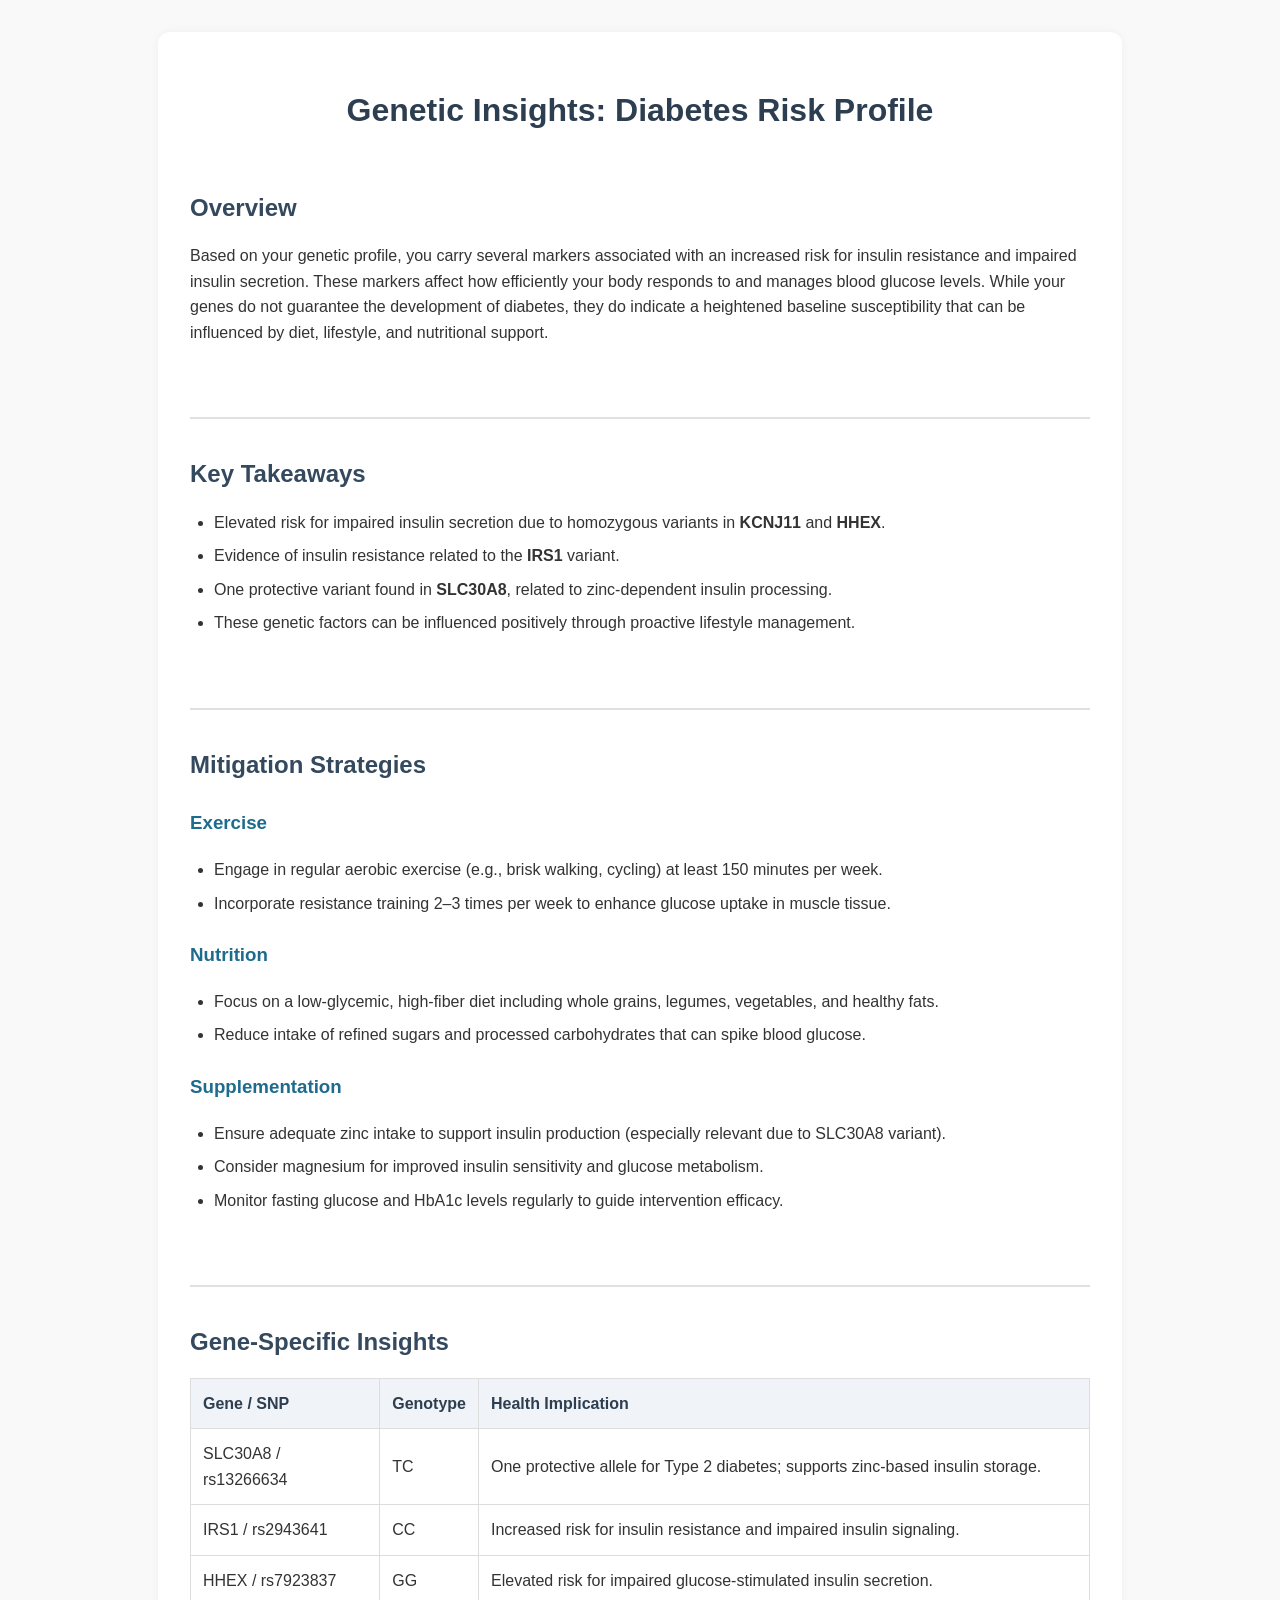
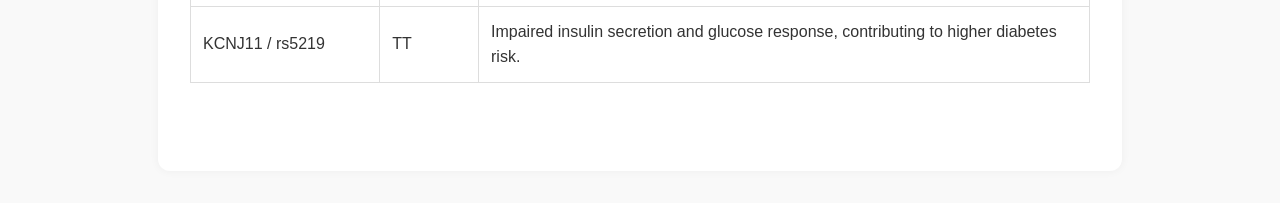
<file: genetic-reports/diabetes.html>
<!DOCTYPE html>
<html lang="en">
<head>
  <meta charset="UTF-8">
  <meta name="viewport" content="width=device-width, initial-scale=1.0">
  <title>Genetic Insights: Diabetes Risk</title>
  <link rel="stylesheet" href="styles.css">
</head>
<body>
  <div class="container">
    <h1>Genetic Insights: Diabetes Risk Profile</h1>

    <section class="section">
      <h2>Overview</h2>
      <p>
        Based on your genetic profile, you carry several markers associated with an increased risk for insulin resistance and impaired insulin secretion.
        These markers affect how efficiently your body responds to and manages blood glucose levels. While your genes do not guarantee the development of 
        diabetes, they do indicate a heightened baseline susceptibility that can be influenced by diet, lifestyle, and nutritional support.
      </p>
    </section>

    <section class="section">
      <h2>Key Takeaways</h2>
      <ul>
        <li>Elevated risk for impaired insulin secretion due to homozygous variants in <strong>KCNJ11</strong> and <strong>HHEX</strong>.</li>
        <li>Evidence of insulin resistance related to the <strong>IRS1</strong> variant.</li>
        <li>One protective variant found in <strong>SLC30A8</strong>, related to zinc-dependent insulin processing.</li>
        <li>These genetic factors can be influenced positively through proactive lifestyle management.</li>
      </ul>
    </section>

    <section class="section">
      <h2>Mitigation Strategies</h2>
      <div class="strategy-block">
        <h3>Exercise</h3>
        <ul>
          <li>Engage in regular aerobic exercise (e.g., brisk walking, cycling) at least 150 minutes per week.</li>
          <li>Incorporate resistance training 2–3 times per week to enhance glucose uptake in muscle tissue.</li>
        </ul>
      </div>
      <div class="strategy-block">
        <h3>Nutrition</h3>
        <ul>
          <li>Focus on a low-glycemic, high-fiber diet including whole grains, legumes, vegetables, and healthy fats.</li>
          <li>Reduce intake of refined sugars and processed carbohydrates that can spike blood glucose.</li>
        </ul>
      </div>
      <div class="strategy-block">
        <h3>Supplementation</h3>
        <ul>
          <li>Ensure adequate zinc intake to support insulin production (especially relevant due to SLC30A8 variant).</li>
          <li>Consider magnesium for improved insulin sensitivity and glucose metabolism.</li>
          <li>Monitor fasting glucose and HbA1c levels regularly to guide intervention efficacy.</li>
        </ul>
      </div>
    </section>

    <section class="section">
      <h2>Gene-Specific Insights</h2>
      <table>
        <thead>
          <tr>
            <th>Gene / SNP</th>
            <th>Genotype</th>
            <th>Health Implication</th>
          </tr>
        </thead>
        <tbody>
          <tr>
            <td>SLC30A8 / rs13266634</td>
            <td>TC</td>
            <td>One protective allele for Type 2 diabetes; supports zinc-based insulin storage.</td>
          </tr>
          <tr>
            <td>IRS1 / rs2943641</td>
            <td>CC</td>
            <td>Increased risk for insulin resistance and impaired insulin signaling.</td>
          </tr>
          <tr>
            <td>HHEX / rs7923837</td>
            <td>GG</td>
            <td>Elevated risk for impaired glucose-stimulated insulin secretion.</td>
          </tr>
          <tr>
            <td>KCNJ11 / rs5219</td>
            <td>TT</td>
            <td>Impaired insulin secretion and glucose response, contributing to higher diabetes risk.</td>
          </tr>
        </tbody>
      </table>
    </section>
  </div>
</body>
</html>
</file>
<file: genetic-reports/styles.css>
/* styles.css */

body {
  font-family: 'Segoe UI', Tahoma, Geneva, Verdana, sans-serif;
  margin: 2rem;
  background-color: #f9f9f9;
  color: #333;
  line-height: 1.6;
}

.container {
  max-width: 900px;
  margin: auto;
  background: #fff;
  padding: 2rem;
  border-radius: 12px;
  box-shadow: 0 0 10px rgba(0,0,0,0.05);
}

h1 {
  text-align: center;
  color: #2c3e50;
  margin-bottom: 1rem;
}

.section {
  margin-bottom: 2.5rem;
  padding: 1rem 0;
  border-top: 2px solid #e0e0e0;
}

.section:first-of-type {
  border-top: none;
}

h2 {
  color: #34495e;
  margin-bottom: 0.5rem;
}

h3 {
  color: #1e6b8e;
  margin-top: 1.5rem;
}

ul {
  padding-left: 1.5rem;
}

ul li {
  margin-bottom: 0.5rem;
}

table {
  width: 100%;
  border-collapse: collapse;
  margin-top: 1rem;
}

th, td {
  padding: 0.75rem;
  border: 1px solid #ddd;
  text-align: left;
}

th {
  background-color: #f0f4f8;
  color: #2c3e50;
}

.strategy-block {
  margin-bottom: 1rem;
}
</file>
